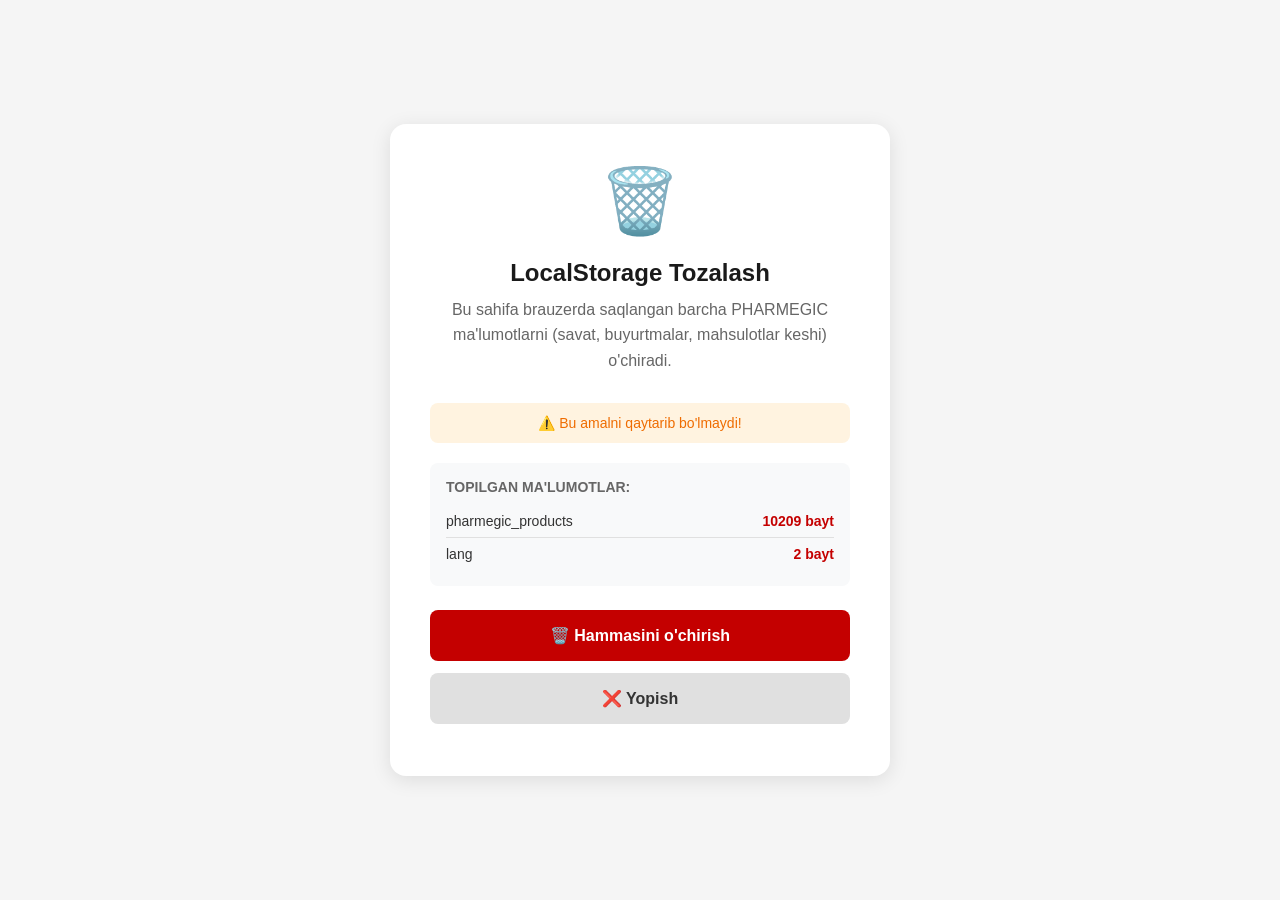
<file: clear_localstorage.html>
<!DOCTYPE html>
<html lang="uz">
<head>
    <meta charset="UTF-8">
    <meta name="viewport" content="width=device-width, initial-scale=1.0">
    <title>PHARMEGIC - LocalStorage Tozalash</title>
    <style>
        * { margin: 0; padding: 0; box-sizing: border-box; }
        body {
            font-family: -apple-system, BlinkMacSystemFont, 'Segoe UI', Roboto, sans-serif;
            background: #f5f5f5;
            display: flex;
            align-items: center;
            justify-content: center;
            min-height: 100vh;
            padding: 20px;
        }
        .container {
            background: white;
            border-radius: 16px;
            padding: 40px;
            max-width: 500px;
            width: 100%;
            box-shadow: 0 4px 20px rgba(0,0,0,0.1);
            text-align: center;
        }
        .icon {
            font-size: 64px;
            margin-bottom: 20px;
        }
        h1 { color: #1a1a1a; margin-bottom: 10px; font-size: 24px; }
        p { color: #666; margin-bottom: 30px; line-height: 1.6; }
        .data-list {
            text-align: left;
            background: #f8f9fa;
            border-radius: 8px;
            padding: 16px;
            margin-bottom: 24px;
            max-height: 200px;
            overflow-y: auto;
        }
        .data-list h3 {
            font-size: 14px;
            color: #666;
            margin-bottom: 10px;
            text-transform: uppercase;
        }
        .data-item {
            display: flex;
            justify-content: space-between;
            padding: 8px 0;
            border-bottom: 1px solid #e0e0e0;
            font-size: 14px;
        }
        .data-item:last-child { border-bottom: none; }
        .key { color: #333; font-weight: 500; }
        .value { color: #C40000; font-weight: 600; }
        .btn {
            width: 100%;
            padding: 16px;
            border: none;
            border-radius: 8px;
            font-size: 16px;
            font-weight: 600;
            cursor: pointer;
            transition: all 0.3s;
            margin-bottom: 12px;
        }
        .btn-danger {
            background: #C40000;
            color: white;
        }
        .btn-danger:hover {
            background: #a00000;
            transform: translateY(-2px);
            box-shadow: 0 4px 12px rgba(196,0,0,0.3);
        }
        .btn-secondary {
            background: #e0e0e0;
            color: #333;
        }
        .btn-secondary:hover {
            background: #d0d0d0;
        }
        .success {
            display: none;
            background: #e8f5e9;
            color: #2e7d32;
            padding: 16px;
            border-radius: 8px;
            margin-top: 20px;
        }
        .success.show { display: block; }
        .warning {
            background: #fff3e0;
            color: #ef6c00;
            padding: 12px;
            border-radius: 8px;
            margin-bottom: 20px;
            font-size: 14px;
        }
    </style>
</head>
<body>
    <div class="container">
        <div class="icon">🗑️</div>
        <h1>LocalStorage Tozalash</h1>
        <p>
            Bu sahifa brauzerda saqlangan barcha PHARMEGIC ma'lumotlarni 
            (savat, buyurtmalar, mahsulotlar keshi) o'chiradi.
        </p>
        
        <div class="warning">
            ⚠️ Bu amalni qaytarib bo'lmaydi!
        </div>

        <div class="data-list" id="dataList">
            <h3>Topilgan ma'lumotlar:</h3>
            <div id="itemsList"></div>
        </div>

        <button class="btn btn-danger" onclick="clearAllData()">
            🗑️ Hammasini o'chirish
        </button>
        <button class="btn btn-secondary" onclick="window.close()">
            ❌ Yopish
        </button>

        <div class="success" id="successMsg">
            ✅ Barcha ma'lumotlar muvaffaqiyatli o'chirildi!<br>
            Sahifani yopishingiz mumkin.
        </div>
    </div>

    <script>
        // PHARMEGICga tegishli localStorage kalitlari
        const PHARMEGIC_KEYS = [
            'pharmegic_products',
            'pharmegic_orders',
            'pharmegic_cart',
            'pharmegic_sourcing',
            'pharmegic_admin_token',
            'lastSyncTime',
            'products_updated',
            'products_last_update',
            'lang'
        ];

        function showData() {
            const list = document.getElementById('itemsList');
            let hasData = false;
            
            PHARMEGIC_KEYS.forEach(key => {
                const data = localStorage.getItem(key);
                if (data) {
                    hasData = true;
                    const size = new Blob([data]).size;
                    list.innerHTML += `
                        <div class="data-item">
                            <span class="key">${key}</span>
                            <span class="value">${size} bayt</span>
                        </div>
                    `;
                }
            });

            if (!hasData) {
                list.innerHTML = '<div class="data-item"><span>Hech qanday ma\'lumot topilmadi</span></div>';
            }
        }

        function clearAllData() {
            if (!confirm('Haqiqatan ham barcha ma\'lumotlarni o\'chirmoqchimisiz?')) {
                return;
            }

            let cleared = 0;
            PHARMEGIC_KEYS.forEach(key => {
                if (localStorage.getItem(key) !== null) {
                    localStorage.removeItem(key);
                    cleared++;
                }
            });

            // Boshqa pharmegic bilan bog'liq narsalarni ham tekshirish
            for (let i = localStorage.length - 1; i >= 0; i--) {
                const key = localStorage.key(i);
                if (key && key.startsWith('pharmegic')) {
                    localStorage.removeItem(key);
                    cleared++;
                }
            }

            document.getElementById('successMsg').classList.add('show');
            document.getElementById('itemsList').innerHTML = 
                `<div class="data-item"><span>🗑️ ${cleared} ta kalit o'chirildi</span></div>`;
            
            console.log('✅ LocalStorage tozalandi:', cleared, 'ta kalit');
        }

        // Sahifa yuklanganda ma'lumotlarni ko'rsatish
        showData();
    </script>
</body>
</html>
</file>
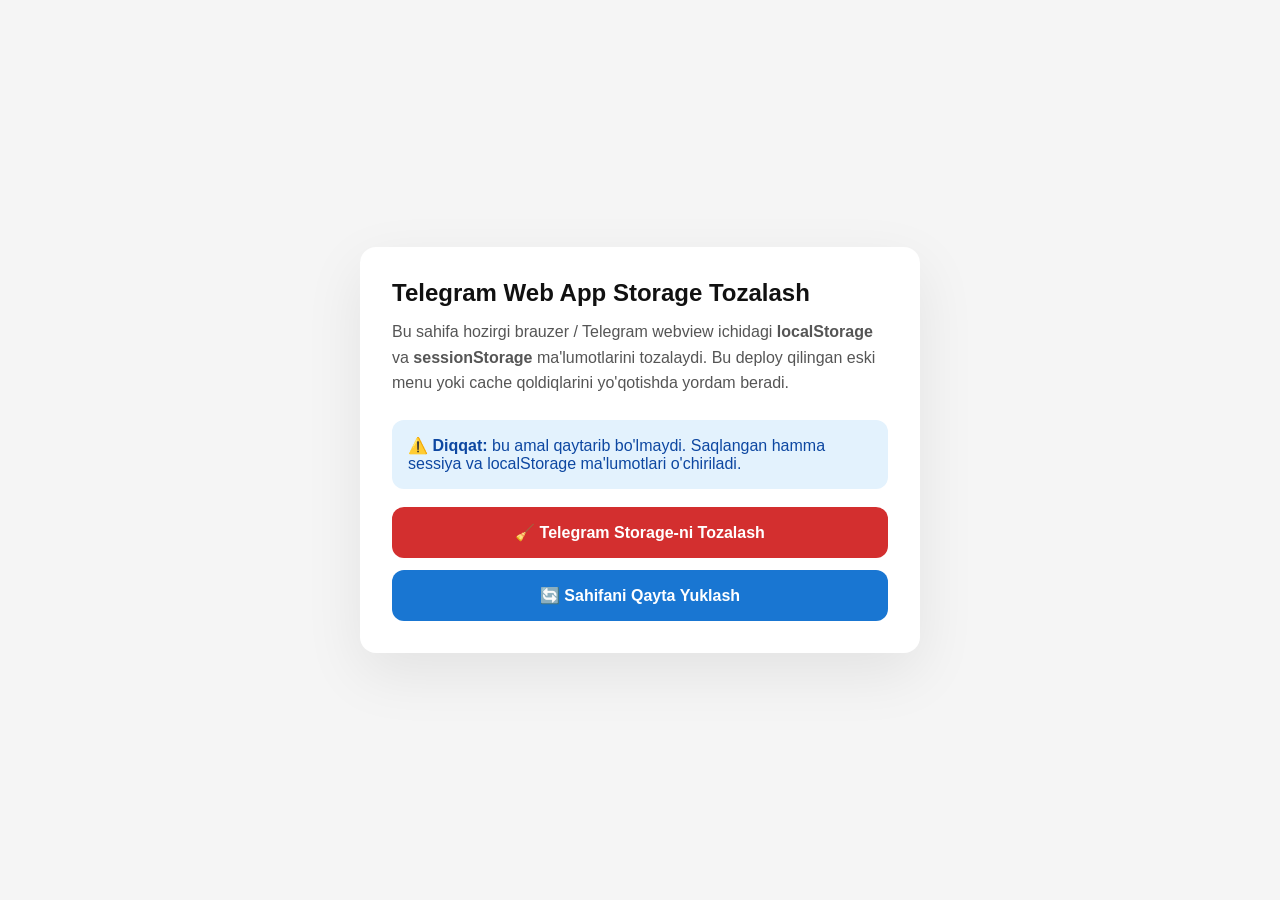
<file: telegram_clear_storage.html>
<!DOCTYPE html>
<html lang="uz">
<head>
    <meta charset="UTF-8">
    <meta name="viewport" content="width=device-width, initial-scale=1.0">
    <title>Telegram Web App Storage Tozalash</title>
    <style>
        * { margin: 0; padding: 0; box-sizing: border-box; }
        body {
            font-family: -apple-system, BlinkMacSystemFont, 'Segoe UI', Roboto, sans-serif;
            background: #f5f5f5;
            min-height: 100vh;
            display: flex;
            align-items: center;
            justify-content: center;
            padding: 20px;
        }
        .card {
            background: #fff;
            border-radius: 16px;
            padding: 32px;
            width: min(560px, 100%);
            box-shadow: 0 20px 60px rgba(0,0,0,0.08);
        }
        h1 { font-size: 24px; color: #111; margin-bottom: 12px; }
        p { color: #555; line-height: 1.6; margin-bottom: 24px; }
        .btn { width: 100%; padding: 16px; border: none; border-radius: 12px; cursor: pointer; font-size: 16px; font-weight: 600; transition: transform 0.2s ease, background 0.2s ease; }
        .btn-clear { background: #d32f2f; color: #fff; margin-bottom: 12px; }
        .btn-clear:hover { transform: translateY(-2px); background: #b71c1c; }
        .btn-reload { background: #1976d2; color: #fff; }
        .btn-reload:hover { transform: translateY(-2px); background: #0d47a1; }
        .info { background: #e3f2fd; color: #0d47a1; border-radius: 12px; padding: 16px; margin-bottom: 18px; }
        .result { display: none; margin-top: 16px; padding: 16px; border-radius: 12px; background: #e8f5e9; color: #2e7d32; }
        .result.show { display: block; }
    </style>
</head>
<body>
    <div class="card">
        <h1>Telegram Web App Storage Tozalash</h1>
        <p>Bu sahifa hozirgi brauzer / Telegram webview ichidagi <strong>localStorage</strong> va <strong>sessionStorage</strong> ma'lumotlarini tozalaydi. Bu deploy qilingan eski menu yoki cache qoldiqlarini yo'qotishda yordam beradi.</p>
        <div class="info">
            ⚠️ <strong>Diqqat:</strong> bu amal qaytarib bo'lmaydi. Saqlangan hamma sessiya va localStorage ma'lumotlari o'chiriladi.
        </div>

        <button class="btn btn-clear" onclick="clearStorage()">🧹 Telegram Storage-ni Tozalash</button>
        <button class="btn btn-reload" onclick="reloadPage()">🔄 Sahifani Qayta Yuklash</button>

        <div class="result" id="resultBox"></div>
    </div>

    <script>
        function clearStorage() {
            let removedKeys = [];

            // PHARMEGIC va telegram web app uchun muhim kalitlarni o'chirish
            const keys = [
                'pharmegic_products',
                'pharmegic_orders',
                'pharmegic_cart',
                'pharmegic_sourcing',
                'pharmegic_admin_token',
                'lastSyncTime',
                'products_updated',
                'products_last_update',
                'lang'
            ];

            keys.forEach(key => {
                if (localStorage.getItem(key) !== null) {
                    localStorage.removeItem(key);
                    removedKeys.push(key);
                }
            });

            // Boshqa pharmegic bilan boshlangan kalitlar
            for (let i = localStorage.length - 1; i >= 0; i--) {
                const key = localStorage.key(i);
                if (key && key.startsWith('pharmegic')) {
                    localStorage.removeItem(key);
                    removedKeys.push(key);
                }
            }

            // To'liq localStorage va sessionStorage tozalash
            try {
                localStorage.clear();
                sessionStorage.clear();
            } catch (error) {
                console.warn('Storage clear error:', error);
            }

            // Agar cookie bor bo'lsa, hozirgi cookie'larni o'chirishga harakat qilamiz
            clearCookies();

            const result = document.getElementById('resultBox');
            result.innerHTML = `✅ Storage tozalandi. O'chirilgan kalitlar soni: ${removedKeys.length}. Sahifani qayta yuklang.`;
            result.classList.add('show');
        }

        function clearCookies() {
            const cookies = document.cookie.split(';');
            cookies.forEach(cookie => {
                const eqPos = cookie.indexOf('=');
                const name = eqPos > -1 ? cookie.substr(0, eqPos).trim() : cookie.trim();
                if (name) {
                    document.cookie = `${name}=;expires=Thu, 01 Jan 1970 00:00:00 GMT;path=/`; 
                    document.cookie = `${name}=;expires=Thu, 01 Jan 1970 00:00:00 GMT;path=/;domain=${location.hostname}`;
                }
            });
        }

        function reloadPage() {
            location.reload(true);
        }
    </script>
</body>
</html>
</file>
